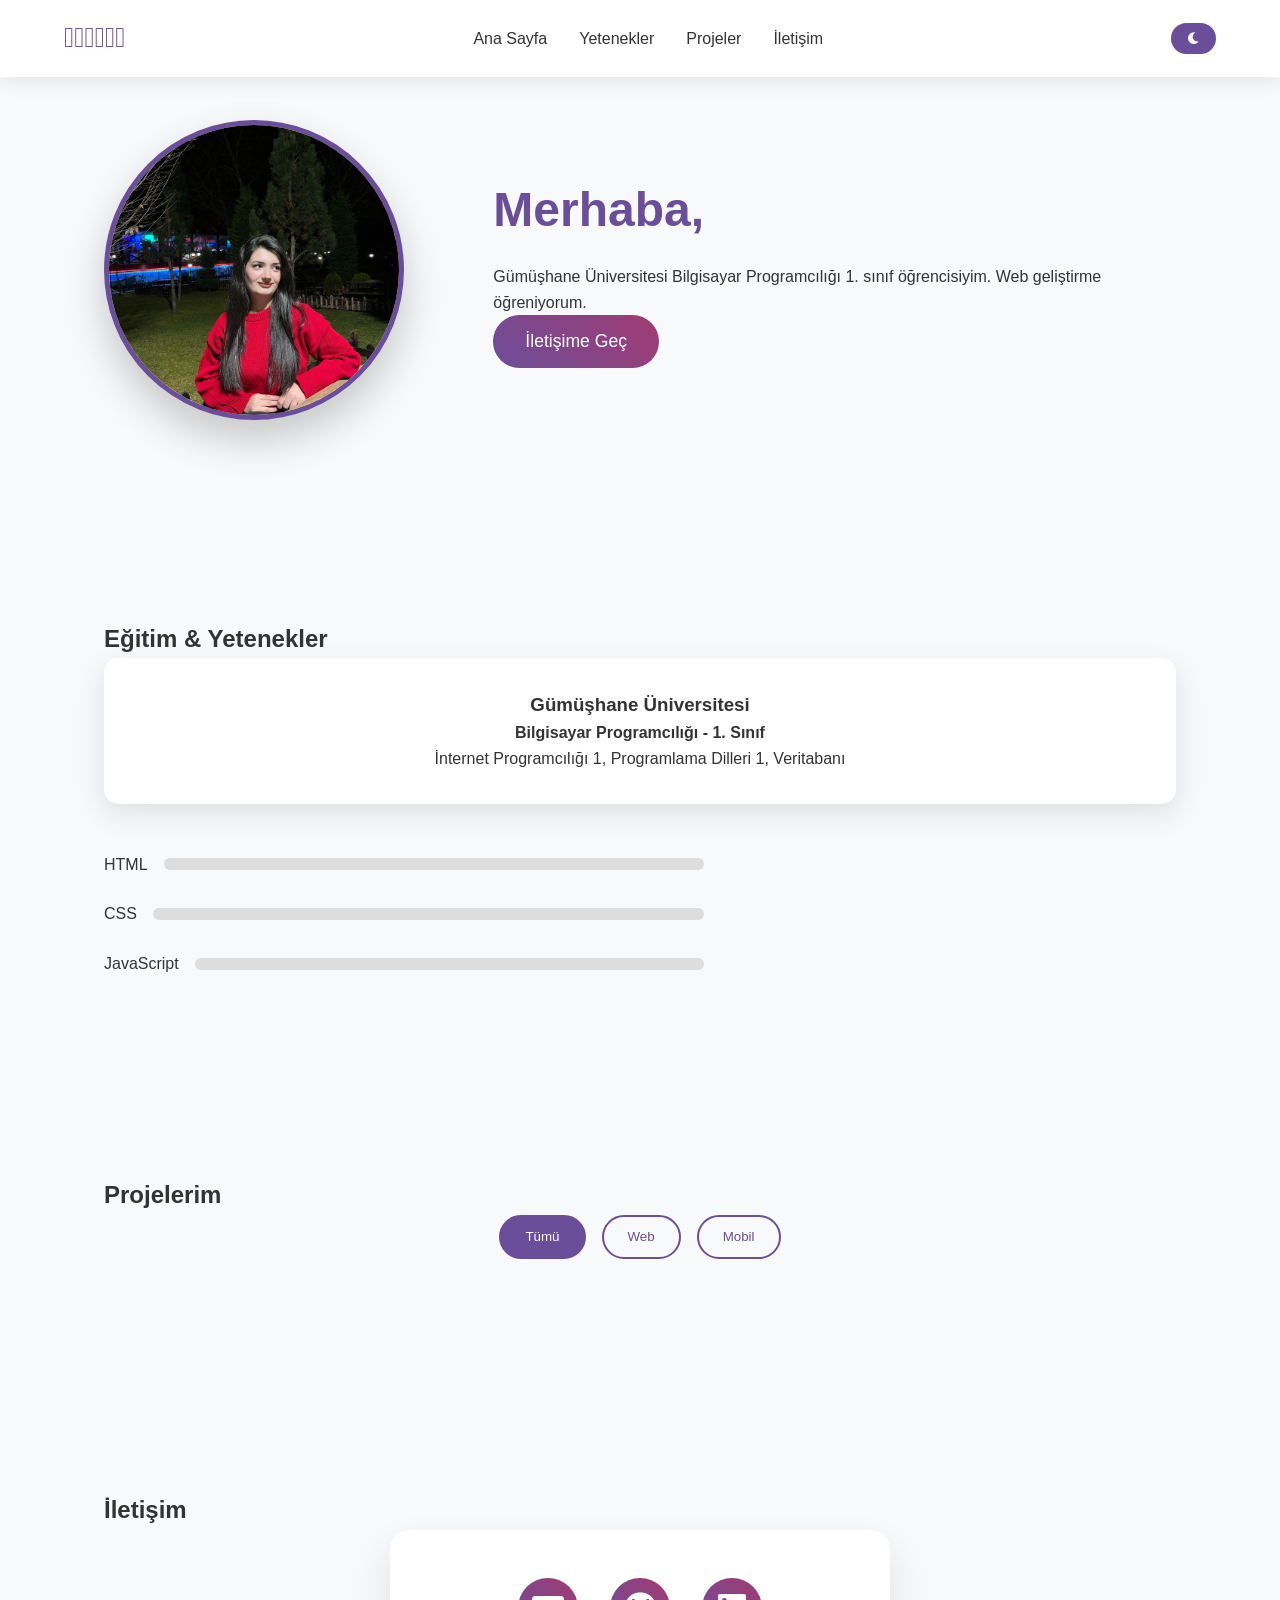
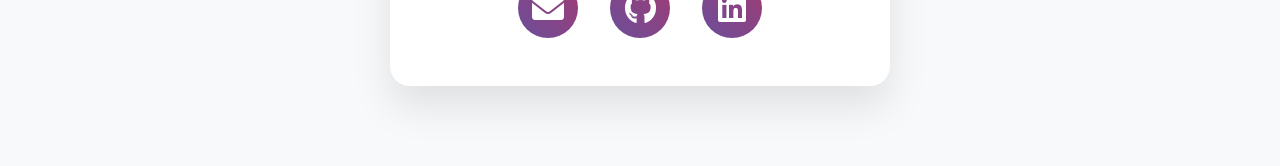
<file: index.html>
<!DOCTYPE html>
<html lang="tr">
<head>
    <meta charset="UTF-8">
    <meta name="viewport" content="width=device-width, initial-scale=1.0">
    <title>Umay - Portfolyo</title>
    <link rel="stylesheet" href="style.css">
    <link rel="stylesheet" href="https://cdnjs.cloudflare.com/ajax/libs/font-awesome/6.0.0/css/all.min.css">
</head>
<body>
    <header>
        <nav class="navigasyon">
            <div class="logo"><h3>𓆩𝚄𝚖𝚊𝚢𓆪</h3></div>
            <ul class="nav-listesi">
                <li><a href="#anasayfa">Ana Sayfa</a></li>
                <li><a href="#yetenekler">Yetenekler</a></li>
                <li><a href="#projeler">Projeler</a></li>
                <li><a href="#iletisim">İletişim</a></li>
            </ul>
            <button id="tema-buton" class="tema-buton">
                <i class="fas fa-moon"></i>
            </button>
        </nav>
    </header>

    <section id="anasayfa" class="bolum">
        <div class="kisi-bilgileri">
            <img src="umay.jpg" alt="Umay" class="profil-foto">
            <div class="metin-alani">
                <h1>Merhaba, <span id="daktilo-metin"></span></h1>
                <p>Gümüşhane Üniversitesi Bilgisayar Programcılığı 1. sınıf öğrencisiyim. Web geliştirme öğreniyorum.</p>
                <button class="iletisim-buton">İletişime Geç</button>
            </div>
        </div>
    </section>

    <section id="yetenekler" class="bolum">
        <h2>Eğitim & Yetenekler</h2>
        <div class="egitim-kart">
            <h3>Gümüşhane Üniversitesi</h3>
            <p><strong>Bilgisayar Programcılığı - 1. Sınıf</strong></p>
            <p>İnternet Programcılığı 1, Programlama Dilleri 1, Veritabanı</p>
        </div>
        <div class="yetenek-listesi">
            <div class="yetenek-item">
                <span>HTML</span>
                <div class="yetenek-cubugu"><div class="yetenek-seviye html-seviye"></div></div>
            </div>
            <div class="yetenek-item">
                <span>CSS</span>
                <div class="yetenek-cubugu"><div class="yetenek-seviye css-seviye"></div></div>
            </div>
            <div class="yetenek-item">
                <span>JavaScript</span>
                <div class="yetenek-cubugu"><div class="yetenek-seviye js-seviye"></div></div>
            </div>
        </div>
    </section>

    <section id="projeler" class="bolum">
        <h2>Projelerim</h2>
        <div class="filtre-butonlari">
            <button class="filtre-buton aktif" data-kategori="tum">Tümü</button>
            <button class="filtre-buton" data-kategori="web">Web</button>
            <button class="filtre-buton" data-kategori="mobil">Mobil</button>
        </div>
        <div id="proje-kartlari" class="proje-kartlari"></div>
    </section>

    <section id="iletisim" class="bolum">
        <h2>İletişim</h2>
        <div class="iletisim-kart">
            <div class="sosyal-linkler">
                <a href="mailto:umaykara73@gmail.com" class="sosyal-buton" title="Mail">
                    <i class="fas fa-envelope"></i>
                </a>
                <a href="https://github.com/kullaniciadiniz" class="sosyal-buton" title="GitHub">
                    <i class="fab fa-github"></i>
                </a>
                <a href="#" class="sosyal-buton" title="LinkedIn">
                    <i class="fab fa-linkedin"></i>
                </a>
            </div>
        </div>
    </section>

    <script src="style.js"></script>
</body>
</html>
</file>
<file: style.css>
* { margin: 0; padding: 0; box-sizing: border-box; }

:root {
    --saks-mavisi: #6B4E9A;
    --sarap-kirmizi: #A23B72;
    --arka-plan: #F8F9FA;
    --yazi-renk: #333;
}

[data-theme="koyu"] {
    --arka-plan: #1a1a1a;
    --yazi-renk: #e0e0e0;
    --saks-mavisi: #9575CD;
    --sarap-kirmizi: #C77B9A;
}

body {
    font-family: 'Segoe UI', sans-serif;
    background: var(--arka-plan);
    color: var(--yazi-renk);
    line-height: 1.6;
    transition: all 0.3s;
}

.custom-imlec {
    position: fixed;
    width: 20px;
    height: 20px;
    background: var(--saks-mavisi);
    border-radius: 50%;
    pointer-events: none;
    z-index: 9999;
    transition: all 0.2s;
    box-shadow: 0 0 10px rgba(0,0,0,0.3);
    transform: translate(-50%, -50%);
}

.custom-imlec.hovered {
    width: 40px;
    height: 40px;
    background: var(--sarap-kirmizi);
}

.navigasyon {
    position: fixed;
    top: 0;
    width: 100%;
    padding: 1rem 5%;
    background: rgba(255,255,255,0.95);
    backdrop-filter: blur(10px);
    display: flex;
    justify-content: space-between;
    align-items: center;
    z-index: 1000;
    box-shadow: 0 2px 20px rgba(0,0,0,0.1);
}

[data-theme="koyu"] .navigasyon { background: rgba(26,26,26,0.95); }

.logo { font-size: 1.5rem; font-weight: bold; color: var(--saks-mavisi); }

.nav-listesi {
    display: flex;
    list-style: none;
    gap: 2rem;
}

.nav-listesi a {
    color: var(--yazi-renk);
    text-decoration: none;
    font-weight: 500;
    transition: color 0.3s;
}

.tema-buton {
    background: var(--saks-mavisi);
    color: white;
    border: none;
    padding: 0.5rem 1rem;
    border-radius: 25px;
    cursor: pointer;
    transition: 0.3s;
}

.bolum { padding: 120px 5% 80px; max-width: 1200px; margin: 0 auto; }

.kisi-bilgileri {
    display: grid;
    grid-template-columns: 1fr 2fr;
    gap: 3rem;
    align-items: center;
}

.profil-foto {
    width: 300px;
    height: 300px;
    border-radius: 50%;
    border: 5px solid var(--saks-mavisi);
    object-fit: cover;
    box-shadow: 0 20px 40px rgba(0,0,0,0.2);
}

.metin-alani h1 {
    font-size: 3rem;
    color: var(--saks-mavisi);
    margin-bottom: 1rem;
}

.iletisim-buton {
    background: linear-gradient(45deg, var(--saks-mavisi), var(--sarap-kirmizi));
    color: white;
    border: none;
    padding: 1rem 2rem;
    border-radius: 50px;
    font-size: 1.1rem;
    cursor: pointer;
}

.egitim-kart {
    background: white;
    padding: 2rem;
    border-radius: 15px;
    text-align: center;
    box-shadow: 0 10px 30px rgba(0,0,0,0.1);
    margin-bottom: 3rem;
}

.yetenek-listesi { display: grid; gap: 1.5rem; max-width: 600px; }

.yetenek-item {
    display: flex;
    justify-content: space-between;
    align-items: center;
}

.yetenek-cubugu {
    flex: 1;
    height: 12px;
    background: #ddd;
    border-radius: 6px;
    margin-left: 1rem;
    overflow: hidden;
}

[data-theme="koyu"] .yetenek-cubugu { background: #444; }

.yetenek-seviye {
    height: 100%;
    background: linear-gradient(90deg, var(--saks-mavisi), var(--sarap-kirmizi));
    width: 0;
    border-radius: 6px;
    transition: width 2s ease;
}

.filtre-butonlari {
    display: flex;
    gap: 1rem;
    justify-content: center;
    margin-bottom: 2rem;
}

.filtre-buton {
    padding: 0.8rem 1.5rem;
    border: 2px solid var(--saks-mavisi);
    background: transparent;
    color: var(--saks-mavisi);
    border-radius: 25px;
    cursor: pointer;
    transition: 0.3s;
}

.filtre-buton.aktif, .filtre-buton:hover {
    background: var(--saks-mavisi);
    color: white;
}

.proje-kartlari {
    display: grid;
    grid-template-columns: repeat(auto-fit, minmax(350px, 1fr));
    gap: 2rem;
}

.proje-kart {
    background: white;
    border-radius: 15px;
    overflow: hidden;
    box-shadow: 0 10px 30px rgba(0,0,0,0.1);
    transition: 0.3s;
    cursor: pointer;
}

.proje-kart:hover { transform: translateY(-10px); }

.proje-resim {
    width: 100%;
    height: 200px;
    object-fit: cover;
}

.proje-bilgi { padding: 1.5rem; }

.proje-kategori {
    background: var(--saks-mavisi);
    color: white;
    padding: 0.3rem 0.8rem;
    border-radius: 15px;
    font-size: 0.8rem;
    display: inline-block;
}

.iletisim-kart {
    background: white;
    padding: 3rem;
    border-radius: 20px;
    text-align: center;
    max-width: 500px;
    margin: 0 auto;
    box-shadow: 0 20px 40px rgba(0,0,0,0.1);
}

.sosyal-linkler {
    display: flex;
    gap: 2rem;
    justify-content: center;
    font-size: 2rem;
}

.sosyal-buton {
    width: 60px;
    height: 60px;
    background: linear-gradient(45deg, var(--saks-mavisi), var(--sarap-kirmizi));
    color: white;
    border-radius: 50%;
    display: flex;
    align-items: center;
    justify-content: center;
    text-decoration: none;
    transition: 0.3s;
    cursor: pointer;
}

.sosyal-buton:hover { transform: scale(1.1); }

[data-theme="koyu"] .egitim-kart,
[data-theme="koyu"] .proje-kart,
[data-theme="koyu"] .iletisim-kart { background: #2a2a2a; }

@media (max-width: 768px) {
    .kisi-bilgileri { grid-template-columns: 1fr; text-align: center; }
    .nav-listesi { display: none; }
    .metin-alani h1 { font-size: 2rem; }
}
</file>
